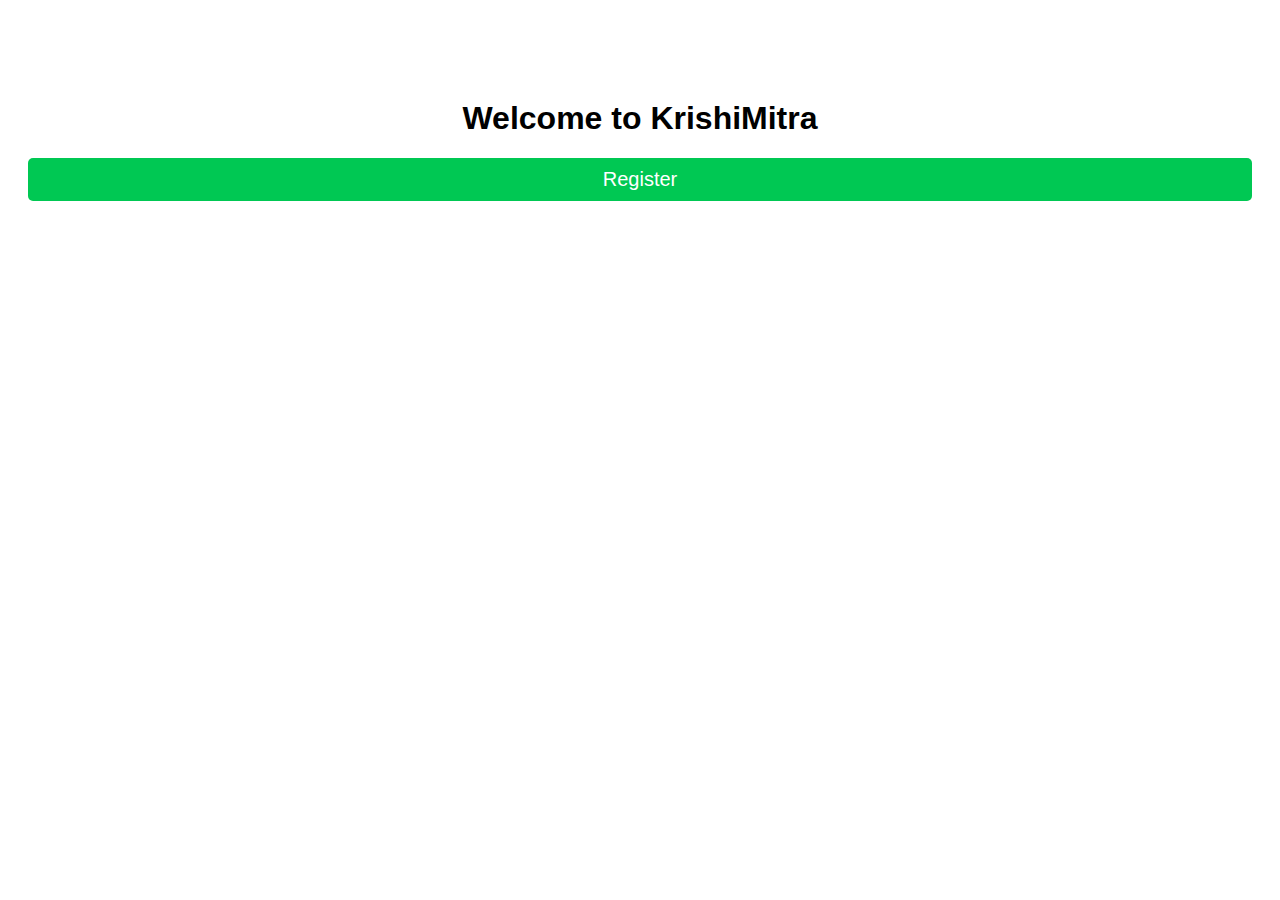
<file: index.html>
<!DOCTYPE html>
<html>
<head>
  <title>KrishiMitra - Home</title>
  <style>
    body {font-family: Arial; text-align:center; margin-top:100px;}
    a {display:block; margin:20px; font-size:20px; text-decoration:none; color:white; background:#00c853; padding:10px 20px; border-radius:5px;}
  </style>
</head>
<body>
  <h1>Welcome to KrishiMitra</h1>
  <a href="register.html">Register</a>
</body>
</html>
</file>
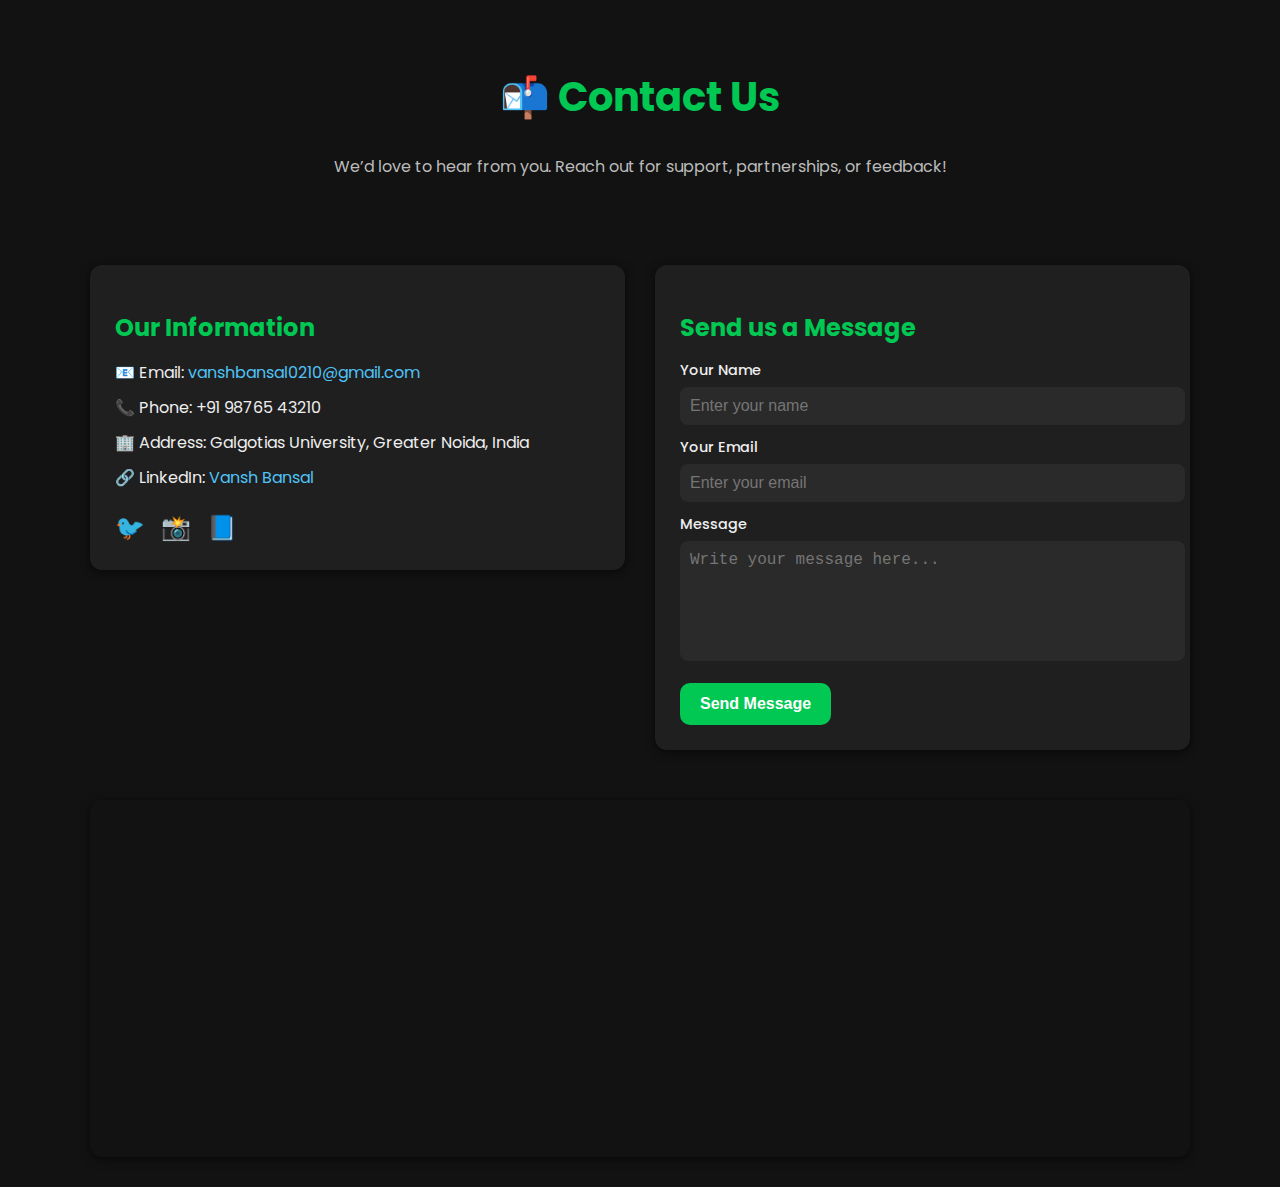
<file: contact - Copy.html>
<!DOCTYPE html>
<html lang="en">
<head>
  <meta charset="UTF-8" />
  <meta name="viewport" content="width=device-width, initial-scale=1.0" />
  <title>Contact Us - KrishiMitra</title>
  <link href="https://fonts.googleapis.com/css2?family=Poppins:wght@400;600&display=swap" rel="stylesheet">
  <style>
    body {
      background: #121212;
      color: #eee;
      font-family: "Poppins", sans-serif;
      margin: 0;
      padding: 0;
    }

    .contact-header {
      text-align: center;
      padding: 40px 20px 20px;
    }

    .contact-header h1 {
      font-size: 2.5rem;
      color: #00c853;
    }

    .contact-header p {
      color: #bbb;
      font-size: 1rem;
    }

    .contact-container {
      display: flex;
      justify-content: space-between;
      align-items: flex-start;
      gap: 30px;
      max-width: 1100px;
      margin: 30px auto;
      padding: 20px;
      flex-wrap: wrap;
    }

    .contact-info, .contact-form {
      flex: 1;
      min-width: 300px;
      background: #1f1f1f;
      padding: 25px;
      border-radius: 12px;
      box-shadow: 0 2px 10px rgba(0,0,0,0.6);
    }

    .contact-info h2, .contact-form h2 {
      color: #00c853;
      margin-bottom: 15px;
    }

    .contact-info p {
      margin: 10px 0;
      font-size: 1rem;
    }

    .contact-info a {
      color: #4fc3f7;
      text-decoration: none;
    }

    .social-icons {
      margin-top: 20px;
    }

    .social-icons a {
      display: inline-block;
      margin-right: 12px;
      font-size: 1.5rem;
      color: #eee;
      transition: color 0.3s;
    }

    .social-icons a:hover {
      color: #00c853;
    }

    form label {
      display: block;
      margin-top: 12px;
      font-weight: 500;
      font-size: 0.9rem;
    }

    form input, form textarea {
      width: 100%;
      margin-top: 6px;
      padding: 10px;
      border: none;
      border-radius: 8px;
      background: #2a2a2a;
      color: #eee;
      font-size: 1rem;
    }

    form textarea {
      resize: none;
      min-height: 100px;
    }

    form button {
      margin-top: 15px;
      padding: 12px 20px;
      border: none;
      border-radius: 10px;
      font-size: 1rem;
      font-weight: 600;
      background: #00c853;
      color: white;
      cursor: pointer;
      transition: background 0.3s;
    }

    form button:hover {
      background: #008c2a;
    }

    .map-container {
      margin: 30px auto;
      max-width: 1100px;
      border-radius: 12px;
      overflow: hidden;
      box-shadow: 0 2px 10px rgba(0,0,0,0.6);
    }

    .map-container iframe {
      width: 100%;
      height: 350px;
      border: none;
    }

    @media (max-width: 768px) {
      .contact-container {
        flex-direction: column;
      }
    }
  </style>
</head>
<body>
  <div class="contact-header">
    <h1>📬 Contact Us</h1>
    <p>We’d love to hear from you. Reach out for support, partnerships, or feedback!</p>
  </div>

  <div class="contact-container">
    <!-- Contact Info -->
    <div class="contact-info">
      <h2>Our Information</h2>
      <p>📧 Email: <a href="mailto:vanshbansal0210@gmail.com">vanshbansal0210@gmail.com</a></p>
      <p>📞 Phone: +91 98765 43210</p>
      <p>🏢 Address: Galgotias University, Greater Noida, India</p>
      <p>🔗 LinkedIn: <a href="https://www.linkedin.com/in/vansh-bansal0210" target="_blank">Vansh Bansal</a></p>
      
      <div class="social-icons">
        <a href="#" title="Twitter">🐦</a>
        <a href="#" title="Instagram">📸</a>
        <a href="#" title="Facebook">📘</a>
      </div>
    </div>

    <!-- Contact Form -->
    <div class="contact-form">
      <h2>Send us a Message</h2>
      <form>
        <label for="name">Your Name</label>
        <input type="text" id="name" placeholder="Enter your name" required>

        <label for="email">Your Email</label>
        <input type="email" id="email" placeholder="Enter your email" required>

        <label for="message">Message</label>
        <textarea id="message" placeholder="Write your message here..." required></textarea>

        <button type="submit">Send Message</button>
      </form>
    </div>
  </div>

  <!-- Map Section -->
  <div class="map-container">
    <iframe src="https://www.google.com/maps/embed?pb=!1m18!1m12!1m3!1d3559.382174166996!2d77.5011!3d28.4491!2m3!1f0!2f0!3f0!3m2!1i1024!2i768!4f13.1!3m3!1m2!1s0x390ce984c84efc0f%3A0x8855c2e!2sGalgotias%20University!5e0!3m2!1sen!2sin!4v1694423421" allowfullscreen="" loading="lazy"></iframe>
  </div>
</body>
</html>
</file>
